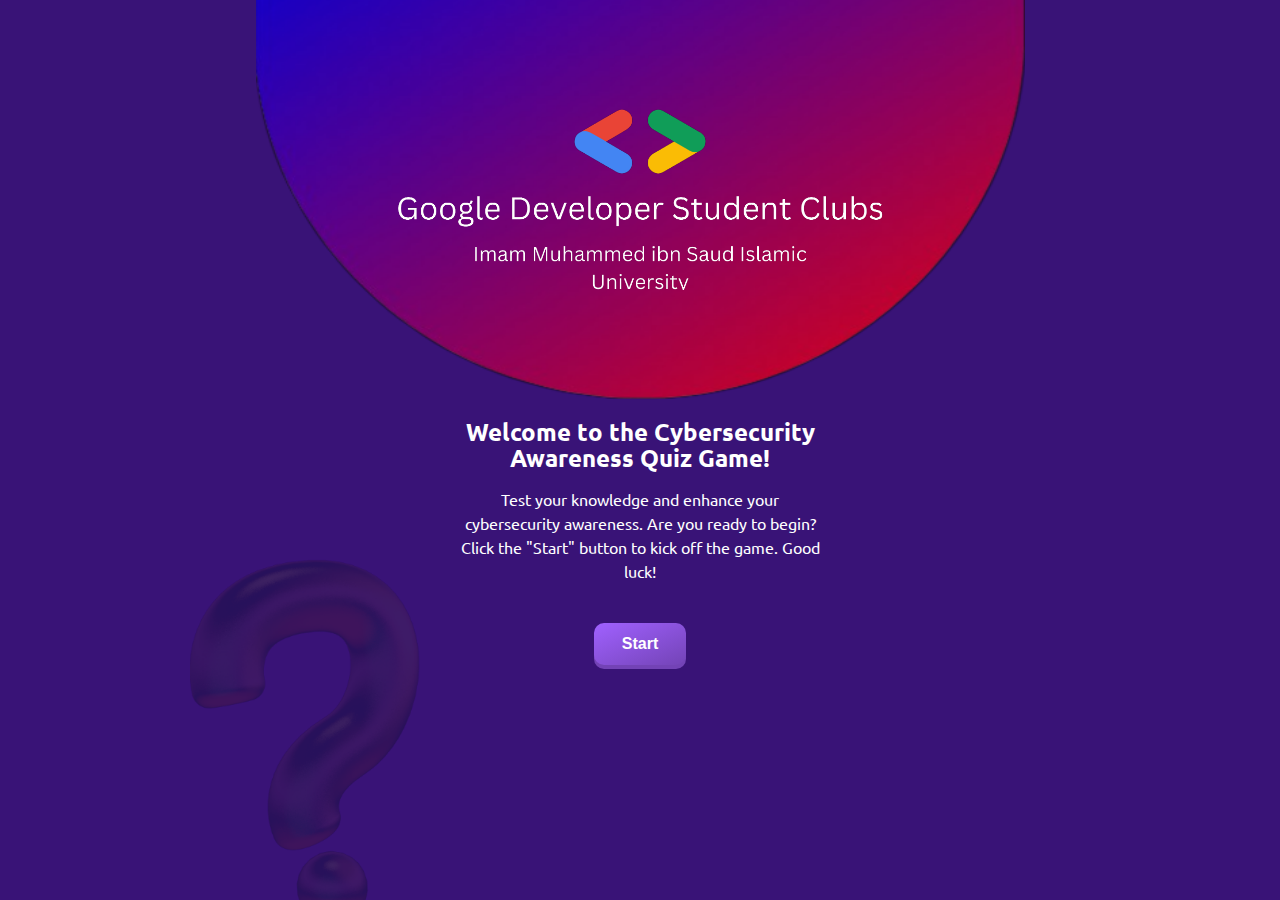
<file: index.html>
<!DOCTYPE html>
<html lang="en">
  <head>
    <meta charset="UTF-8" />
    <meta name="viewport" content="width=device-width, initial-scale=1.0" />
    <link
      rel="icon"
      type="image/png"
      sizes="32x32"
      href="./images/emblem.png" />
    <title>Cyber Security Awareness Quiz | GDSC IMAAMU</title>
    <link rel="preconnect" href="https://fonts.googleapis.com" />
    <link rel="preconnect" href="https://fonts.gstatic.com" crossorigin />
    <link
      href="https://fonts.googleapis.com/css2?family=Ubuntu&display=swap"
      rel="stylesheet" />
    <link rel="stylesheet" href="./style.css" />
    <script src="./script.js" defer></script>
  </head>
  <body>
    <main>
      <h1 class="sr-only">A Cyber Security Quiz</h1>
      <!-- Intro Section starts -->
      <section id="intro" class="intro">
        <div class="intro__logo">
          <img src="./images/LOGO.png" alt="" class="intro__img" />
        </div>
        <div class="intro__content">
          <h2 class="intro__heading">
            Welcome to the Cybersecurity Awareness Quiz Game!
          </h2>
          <p class="intro__paragraph">
            Test your knowledge and enhance your cybersecurity awareness. Are
            you ready to begin? Click the "Start" button to kick off the game.
            Good luck!
          </p>
          <button
            id="startBtn"
            class="btn btn__start intro__btn intro__btn_shake">
            Start
          </button>
        </div>
      </section>
      <!-- Intro Section ends -->

      <!-- Quiz1 Section starts -->
      <section class="quiz" data-type="options">
        <div class="quiz__question">
          <p>
            A Security technician has identified malware running in the OS
            kernal. Traditional auntie-malware scans were not able to identify
            any problems on the computer. Which of the following would be the
            BEST description of this malware?
          </p>
        </div>
        <div class="quiz__options">
          <button class="btn btn__option quiz__option quiz__btn" data-index="1">
            Rootkit
          </button>
          <button class="btn btn__option quiz__option quiz__btn" data-index="2">
            Botnet
          </button>
          <button class="btn btn__option quiz__option quiz__btn" data-index="3">
            Worm
          </button>
        </div>
      </section>
      <!-- Quiz1 Section ends -->

      <!-- Quiz2 Section starts -->
      <section class="quiz" data-type="form">
        <div class="quiz__question">
          <p class="code">
            <span class="code__highlighted">// State the line with vulnerability in the following code:</span>
            <span>String sql = "SELECT * FROM users</span>
            <span>
              WHERE username='" + username + "' AND password='" + password +
              "'";
            </span>
            <span>Statement stmt = conn.createStatement();</span>
            <span>ResultSet rs = stmt.executeQuery(sql);</span>
            <div class="hint quiz__hint">
              <p tabindex="0" class="hint__title">Hint!</p>
              <p class="hint__paragraph">
                This vulnerability can be mitigated by using prepared statements, it prevent the attacker from being able to modify query.
              </p>
            </div>
          </p>
        </div>
        <form class="quiz__form">
          <label for="quizAnswer" class="sr-only">Input Answer:</label>
          <input
            type="text"
            name="quizAnswer"
            id="quizAnswer"
            placeholder="Enter answer"
            class="quiz__input"
            required />
          <button type="submit" class="btn btn__submit quiz__btn">Submit</button>
        </form>
        <img
          src="./images/form=correct.png"
          alt=""
          class="quiz__form-feedback hide" />
      </section>
      <!-- Quiz2 Section ends -->

      <!-- Quiz3 Section starts -->
      <section class="quiz" data-type="options">
        <div class="quiz__question">
          <p>
            An attacker is using every combination of letters, numbers and
            special characters in an attempt to discover a user’s password.
            Which of the following would describe this attack type?
          </p>
        </div>
        <div class="quiz__options">
          <button class="btn btn__option quiz__option quiz__btn" data-index="1">
            Spoofing
          </button>
          <button class="btn btn__option quiz__option quiz__btn" data-index="2">
            Brute force attack
          </button>
          <button class="btn btn__option quiz__option quiz__btn" data-index="3">
            DDoS
          </button>
        </div>
      </section>
      <!-- Quiz3 Section ends -->

      <!-- Quiz4 Section starts -->
      <section class="quiz" data-type="form">
        <div class="quiz__question">
          <p class="code">
            <span class="code__highlighted">// State the line with vulnerability in the following code:</span>
            <span>&lt;form action="/change-password" method="POST"&gt;</span>
            <span>&lt;input type="password" name="new-password"&gt;</span>
            <span
              >&lt;input type="submit" value="Change Password"&gt;
              &lt;/form&gt;</span
            >
          </p>
          <div class="hint quiz__hint">
            <p tabindex="0" class="hint__title">Hint!</p>
            <p class="hint__paragraph">
              This vulnerability can be mitigated by using CSRF tokens to ensure
              that requests originate from the intended user.
            </p>
          </div>
        </div>
        <form class="quiz__form">
          <label for="quizAnswer" class="sr-only">Input Answer:</label>
          <input
            type="text"
            name="quizAnswer"
            id="quizAnswer"
            placeholder="Enter answer"
            class="quiz__input"
            required />
          <button type="submit" class="btn btn__submit quiz__btn">Submit</button>
        </form>
        <img
          src="./images/form-error.png"
          alt=""
          class="quiz__form-feedback hide" />
      </section>
      <!-- Quiz4 Section ends -->

      <!-- Quiz5 Section starts -->
      <section class="quiz" data-type="options">
        <div class="quiz__question">
          <p>
            A user is receiving alerts on their desktop computer, stating”
            access to this PC has been blocked for security reasons”. The
            technician has determined this message was not created by the
            company’s security software. Which of the following would be the
            best Next step in this troubleshooting process?
          </p>
        </div>
        <div class="quiz__options">
          <button class="btn btn__option quiz__option quiz__btn" data-index="1">
            Restart the desktop computer
          </button>
          <button class="btn btn__option quiz__option quiz__btn" data-index="2">
            Check the certificate of the corporate web service
          </button>
          <button class="btn btn__option quiz__option quiz__btn" data-index="3">
            Run an anti-malware utility
          </button>
        </div>
      </section>
      <!-- Quiz5 Section ends -->

      <!-- Result Section starts -->
      <section class="result hide">
        <h2 class="result__heading">Congratulations!</h2>
        <p class="result__paragraph">
          <span id="userResultDisplay" class="result__paragraph--highlighted">
            5
          </span>
          of 5
        </p>
      </section>
      <!-- Result Section ends -->

      <button id="nextBtn" class="quiz__next-btn hide" name="Next button">
        <img src="./images/next.png" alt="" />
      </button>
      <button id="finishBtn" class="btn quiz__btn finish__btn hide">
        Finish!
      </button>
    </main>
  </body>
</html>
</file>
<file: style.css>
/*
  CSS Reset from
  Josh: https://www.joshwcomeau.com/css/custom-css-reset/
  Andy-bell: https://andy-bell.co.uk/a-more-modern-css-reset/
*/
*,
*::before,
*::after {
  box-sizing: border-box;
}

* {
  margin: 0;
}

html {
  -moz-text-size-adjust: none;
  -webkit-text-size-adjust: none;
  text-size-adjust: none;
  scroll-behavior: smooth;
}

body {
  line-height: 1.5;
  min-height: 100dvh;
  -webkit-font-smoothing: antialiased;
}

h1,
h2,
h3,
h4,
btn,
input,
label {
  line-height: 1.1;
}

h1,
h2,
h3,
h4 {
  text-wrap: balance;
}

p,
h1,
h2,
h3,
h4,
h5,
h6 {
  overflow-wrap: break-word;
}

a {
  text-decoration: none;
  text-decoration-skip-ink: auto;
  color: currentColor;
  cursor: pointer;
}

img,
picture,
video,
canvas,
svg {
  display: block;
  max-width: 100%;
}

input,
btn,
textarea,
select {
  font: inherit;
}

textarea:not([rows]) {
  min-height: 10em;
}

ul,
ol {
  list-style: none;
  margin: 0;
  padding: 0;
}

address {
  font-style: normal;
}
/* Reset Ends */

/* Hides screen-reader contents */
.sr-only {
  position: absolute;
  width: 1px;
  height: 1px;
  padding: 0;
  margin: -1px;
  overflow: hidden;
  clip: rect(0, 0, 0, 0);
  white-space: nowrap;
  border-width: 0;
}

/* Fonts */
@font-face {
  font-family: Retropix;
  font-weight: 400;
  src: url(./assets/font/retropix.otf);
}

/* Custom properties */
:root {
  /* primary colors */
  --purple: hsl(263, 73%, 27%);
  --btn-purple: hsl(264, 100%, 69%);
  --btn-dark-purple: hsl(265, 46%, 49%);
  --btn-green: hsl(111, 53%, 43%);
  --btn-dark-green: hsl(115, 40%, 38%);
  --btn-red: hsl(356, 96%, 62%);
  --btn-dark-red: hsl(340, 62%, 35%);

  /* neutral colors */
  --white: hsl(0, 0%, 100%);

  /* font-weights */
  --regular: 400;
  --bold: 700;
  --extra-bold: 800;
}

/* btn component starts */
.btn {
  display: inline-block;
  padding: 12px 28px;
  margin: 10px;
  font-size: inherit;
  font-weight: bold;
  color: var(--white);
  background-image: linear-gradient(
    to bottom right,
    var(--btn-purple),
    var(--btn-dark-purple)
  );
  border: none;
  border-radius: 10px;
  box-shadow: 0px 4px 0px var(--btn-dark-purple);
  transition: all 0.2s ease-in-out;
}

.btn:is(:hover) {
  transform: translateY(-2px);
  box-shadow: 0px 6px 0px var(--btn-dark-purple);
}

.btn:is(:active) {
  transform: translateY(0px);
  box-shadow: none;
  background-image: linear-gradient(
    to bottom right,
    var(--btn-dark-purple),
    var(--btn-purple)
  );
}

/* btn component ends */

html {
  font-family: 'Ubuntu', sans-serif;
  font-size: 1rem;
  color: var(--white);
}

body {
  display: grid;
  grid-template-columns: auto;
  grid-template-rows: auto;
  background-color: var(--purple);
  background-image: url(./images/gradient.png);
  background-repeat: no-repeat;
  background-position: center -50px, -75px 105%;
  background-size: auto 50%, 200px;
}

main {
  grid-row: 1/2;
  grid-column: 1/2;
  display: grid;
  grid-template-columns: auto;
  grid-template-rows: 90% 10%;
  width: min(100%, 900px);
  margin: 0 auto;
  padding: 1rem;
  background-image: url(./images/question\ mark.png);
  background-repeat: no-repeat;
  background-position: -75px 105%;
  background-size: 200px;
  overflow: hidden;
}

.intro {
  grid-row: 1/2;
  grid-column: 1/2;
  display: flex;
  flex-direction: column;
  align-items: center;
  height: 100%;
  padding: 0.8rem;
}

.intro__logo {
  display: grid;
  place-content: center;
  min-height: 45%;
  margin-bottom: 30px;
}

.intro__img {
  width: min(100%, 330px);
  margin: auto;
}

.intro__content {
  display: flex;
  flex-direction: column;
  align-items: center;
  text-align: center;
}

.intro__heading {
  max-width: 40ch;
  margin-bottom: 15px;
}

.intro__paragraph {
  max-width: 40ch;
  margin-bottom: 30px;
}

.quiz {
  grid-row: 1/2;
  grid-column: 1/2;
  display: flex;
  flex-direction: column;
  align-items: center;
}

.quiz__question {
  display: grid;
  place-content: center;
  height: 45%;
  max-width: 80ch;
  font-family: 'Retropix', monospace;
  margin-bottom: 30px;
}

.quiz__question .code span {
  display: block;
}

.quiz__question .code .code__highlighted {
  margin-bottom: 10px;
}

.quiz__options {
  display: flex;
  flex-direction: column;
  align-items: center;
}

.btn__option {
  width: 250px;
}

.quiz__btn:is(:disabled) {
  pointer-events: none;
}

.quiz__option_correct {
  background-image: linear-gradient(
    to bottom right,
    var(--btn-green),
    var(--btn-dark-green)
  );
  box-shadow: 0px 4px 0px var(--btn-dark-green);
}

.quiz__option_correct:is(:hover) {
  box-shadow: 0px 6px 0px var(--btn-dark-green);
}

.quiz__option_correct:is(:active) {
  background-image: linear-gradient(
    to bottom right,
    var(--btn-green),
    var(--btn-dark-green)
  );
  box-shadow: 0px 4px 0px var(--btn-dark-green);
}

.quiz__option_wrong {
  background-image: linear-gradient(
    to bottom right,
    var(--btn-red),
    var(--btn-dark-red)
  );
  box-shadow: 0px 4px 0px var(--btn-dark-red);
}

.quiz__option_wrong:is(:hover) {
  box-shadow: 0px 6px 0px var(--btn-dark-red);
}

.quiz__option_wrong:is(:active) {
  background-image: linear-gradient(
    to bottom right,
    var(--btn-dark-red),
    var(--btn-red)
  );
}

.quiz__next-btn {
  grid-column: 1/2;
  grid-row: 2/3;
  display: block;
  border: none;
  background: none;
  width: 50px;
  height: 50px;
  margin-left: auto;
  margin-right: 15%;
  margin-bottom: 20px;
  transition: all 0.5s ease;
}

.quiz__next-btn:is(:disabled) {
  opacity: 0.3;
}

.quiz__next-btn > img {
  max-width: 30px;
  margin: auto;
}

.quiz__hint {
  margin-top: 20px;
}

.hint {
  position: relative;
  font-family: 'Ubuntu', sans-serif;
}

.hint__title {
  font-style: italic;
  width: max-content;
  border-bottom: 1px dotted;
}

.hint__paragraph {
  display: none;
  position: absolute;
  top: 30px;
  width: 100%;
  padding: 0.5rem;
  border-radius: 5px;
  background-color: hsl(0, 2%, 12%);
}

.hint__title:is(:hover, :focus, :focus-visible) + .hint__paragraph {
  display: block;
}

.quiz__form {
  display: flex;
  flex-direction: column;
  align-items: center;
  gap: 10px;
}

.quiz__input {
  color: var(--white);
  padding: 12px 28px;
  border: none;
  border-radius: 10px;
  background: none;
  background-image: linear-gradient(
    to bottom right,
    hsl(0, 2%, 12%),
    hsl(0, 1%, 28%)
  );
}

.quiz__input::placeholder {
  color: var(--white);
}

.quiz__form-feedback {
  margin-top: 15px;
  max-width: 100px;
}

.result {
  display: flex;
  flex-direction: column;
  align-items: center;
  justify-content: center;
  text-align: center;
}

.result__heading {
  height: 20%;
}

.result__paragraph {
  font-size: 1.5rem;
}

.result__paragraph--highlighted {
  display: block;
  font-size: 4em;
  font-family: var(--bold);
}

.finish__btn {
  grid-column: 1/2;
  grid-row: 2/3;
  width: min(500px, calc(100% - 2rem));
  margin: auto;
  margin-bottom: 5%;
  background-image: linear-gradient(
    to bottom right,
    var(--btn-green),
    var(--btn-dark-green)
  );
  box-shadow: 0px 4px 0px var(--btn-dark-green);
}

.finish__btn:is(:hover) {
  box-shadow: 0px 6px 0px var(--btn-dark-green);
}

.finish__btn:is(:active) {
  background-image: linear-gradient(
    to bottom right,
    var(--btn-green),
    var(--btn-dark-green)
  );
  box-shadow: 0px 4px 0px var(--btn-dark-green);
}

@media screen and (min-width: 480px) {
  body {
    background-size: 100% 50%, 230px;
  }

  main {
    background-size: 230px;
  }
}

@media screen and (min-width: 768px) {
  body {
    background-size: 769px 50%, 230px;
  }

  main {
    background-size: 230px;
    background-position: 0px 105%;
  }

  .intro__logo {
    margin-bottom: 50px;
  }

  .intro__img {
    width: min(100%, 500px);
  }

  .btn__option {
    width: 400px;
  }
}

/* Animation */
.intro__content {
  animation: intro-in 0.5s ease-in;
  -webkit-animation: intro-in 0.5s ease-in;
}

@keyframes intro-in {
  from {
    opacity: 0;
    transform: translateY(100%);
  }
}

@-webkit-keyframes intro-in {
  from {
    opacity: 0;
    transform: translateY(100%);
  }
}

.intro__btn_shake {
  animation: tilt-n-move-shaking 1s infinite;
}

@keyframes tilt-n-move-shaking {
  0% {
    transform: translate(0, 0) rotate(0deg);
  }
  15% {
    transform: translate(5px, 5px) rotate(5deg);
  }
  25% {
    transform: translate(0, 0) rotate(0eg);
  }
  35% {
    transform: translate(-5px, 5px) rotate(-5deg);
  }
  50% {
    transform: translate(0, 0) rotate(0deg);
  }
}

@-webkit-keyframes tilt-n-move-shaking {
  0% {
    transform: translate(0, 0) rotate(0deg);
  }
  15% {
    transform: translate(5px, 5px) rotate(5deg);
  }
  25% {
    transform: translate(0, 0) rotate(0eg);
  }
  35% {
    transform: translate(-5px, 5px) rotate(-5deg);
  }
  50% {
    transform: translate(0, 0) rotate(0deg);
  }
}

.intro_hide {
  animation: intro-out 1s ease-in;
  -webkit-animation: intro-out 1s ease-in;
}

@keyframes intro-out {
  to {
    opacity: 0;
    transform: translateY(-100%);
  }
}

@-webkit-keyframes intro-out {
  to {
    opacity: 0;
    transform: translateY(-100%);
  }
}

.quiz_show {
  animation: quiz-in 0.5s;
  -webkit-animation: quiz-in 0.5s;
}

@keyframes quiz-in {
  0% {
    opacity: 0;
    transform: translateX(100%);
  }

  50% {
    opacity: 0;
  }

  100% {
    opacity: 1;
    transform: translateX(0%);
  }
}

@-webkit-keyframes quiz-in {
  from {
    opacity: 0;
    transform: translateX(100%);
  }
  to {
    opacity: 1;
    transform: translateX(0%);
  }
}

.quiz_hide {
  transform: translateX(0%);
  animation: quiz-out 0.5s forwards;
  -webkit-animation: quiz-out 0.5s forwards;
}

@keyframes quiz-out {
  50% {
    opacity: 0;
  }
  100% {
    transform: translateX(-100%);
  }
}

@-webkit-keyframes quiz-out {
  50% {
    opacity: 0;
  }
  100% {
    transform: translateX(-100%);
  }
}

.result__paragraph--highlighted {
  animation: show-result 0.5s;
  -webkit-animation: show-result 0.5s;
}

@keyframes show-result {
  from {
    opacity: 0;
    transform: scale(0);
  }
}

@-webkit-keyframes show-result {
  from {
    opacity: 0;
    transform: scale(0);
  }
}

.hide {
  display: none;
}
</file>
